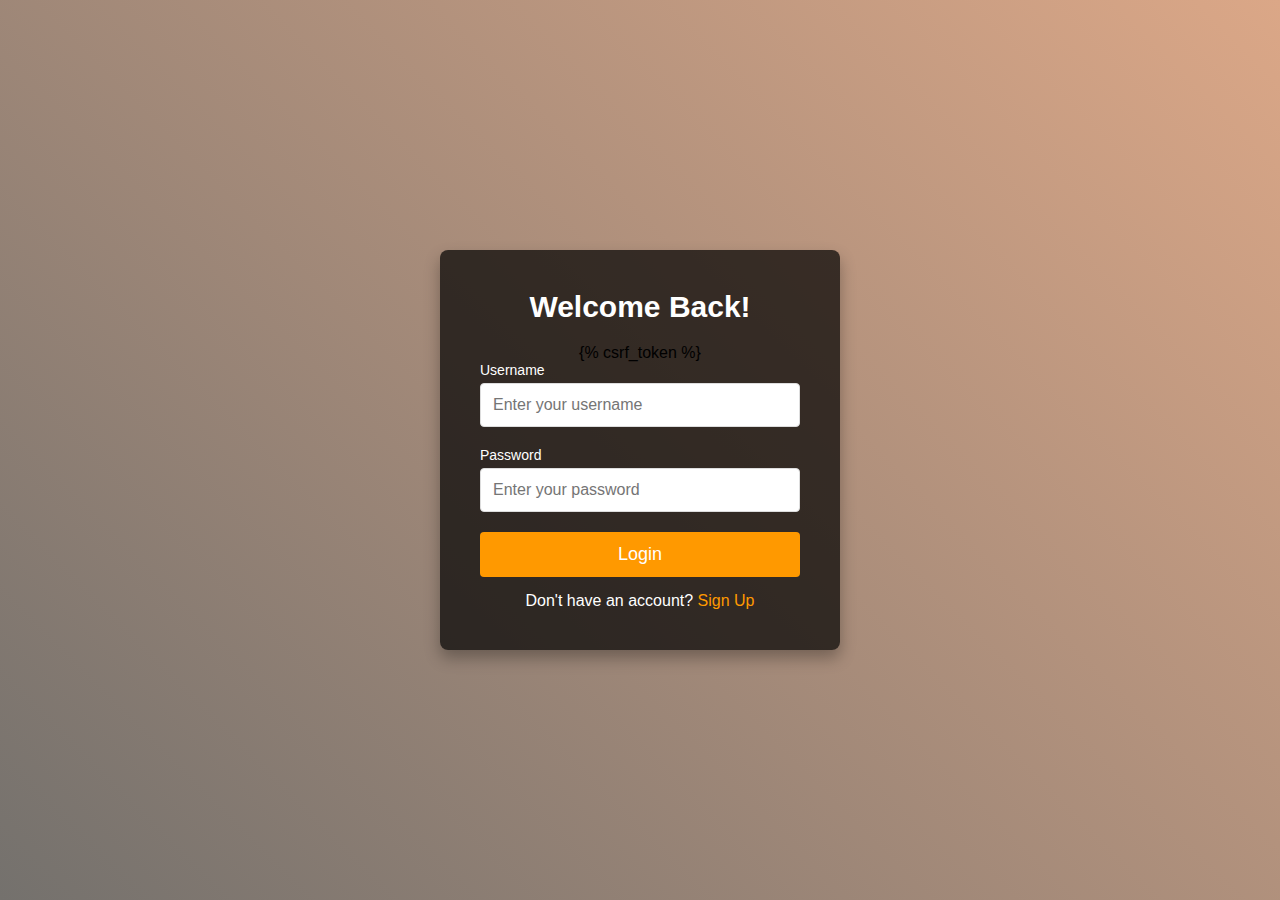
<file: amazon_clone/shop/templates/shop/login.html>
<!DOCTYPE html>
<html lang="en">
<head>
    <meta charset="UTF-8">
    <meta name="viewport" content="width=device-width, initial-scale=1.0">
    <title>Login - Amazon Clone</title>
    <style>
        /* General Reset */
* {
    margin: 0;
    padding: 0;
    box-sizing: border-box;
}

/* Body and Background */
body {
    font-family: 'Arial', sans-serif;
    height: 100vh;
    display: flex;
    justify-content: center;
    align-items: center;
    background: linear-gradient(45deg, #74716d, #dba787); /* Gradient background */
    background-size: cover;
}

/* Login Container */
.login-container {
    display: flex;
    justify-content: center;
    align-items: center;
    width: 100%;
    height: 100%;
    position: absolute;
}

.login-form {
    background: rgba(0, 0, 0, 0.7); /* Semi-transparent dark background */
    padding: 40px;
    border-radius: 8px;
    box-shadow: 0 8px 16px rgba(0, 0, 0, 0.3);
    width: 100%;
    max-width: 400px;
    text-align: center;
}

.login-form h1 {
    color: white;
    font-size: 30px;
    margin-bottom: 20px;
    font-weight: bold;
}

.form-group {
    margin-bottom: 20px;
    text-align: left;
}

.form-group label {
    color: white;
    font-size: 14px;
    display: block;
    margin-bottom: 5px;
}

.form-group input {
    width: 100%;
    padding: 12px;
    font-size: 16px;
    border-radius: 4px;
    border: 1px solid #ddd;
    background-color: #fff;
    color: #333;
}

.form-group input:focus {
    border-color: #ff9900;
    outline: none;
}

/* Login Button */
.login-btn {
    width: 100%;
    padding: 12px;
    background-color: #ff9900;
    border: none;
    color: white;
    font-size: 18px;
    cursor: pointer;
    border-radius: 4px;
    transition: background-color 0.3s ease;
}

.login-btn:hover {
    background-color: #e68900;
}

/* Sign Up Link */
.signup-link {
    margin-top: 15px;
    color: white;
}

.signup-link a {
    color: #ff9900;
    text-decoration: none;
}

.signup-link a:hover {
    text-decoration: underline;
}

/* Responsive Styles */
@media (max-width: 768px) {
    .login-form {
        padding: 30px;
    }

    .login-form h1 {
        font-size: 26px;
    }

    .form-group input {
        font-size: 14px;
        padding: 10px;
    }

    .login-btn {
        font-size: 16px;
        padding: 10px;
    }
}

    </style>
</head>
<body>

    <!-- Login Form -->
    <div class="login-container">
        <div class="login-form">
            <h1>Welcome Back!</h1>
            <form method="POST" action="/login/">
                {% csrf_token %}
                <div class="form-group">
                    <label for="username">Username</label>
                    <input type="text" id="username" name="username" placeholder="Enter your username" required>
                </div>

                <div class="form-group">
                    <label for="password">Password</label>
                    <input type="password" id="password" name="password" placeholder="Enter your password" required>
                </div>

                <button type="submit" class="login-btn">Login</button>

                <div class="signup-link">
                    <p>Don't have an account? <a href="/signup/">Sign Up</a></p>
                </div>
            </form>
        </div>
    </div>

</body>
</html>
</file>
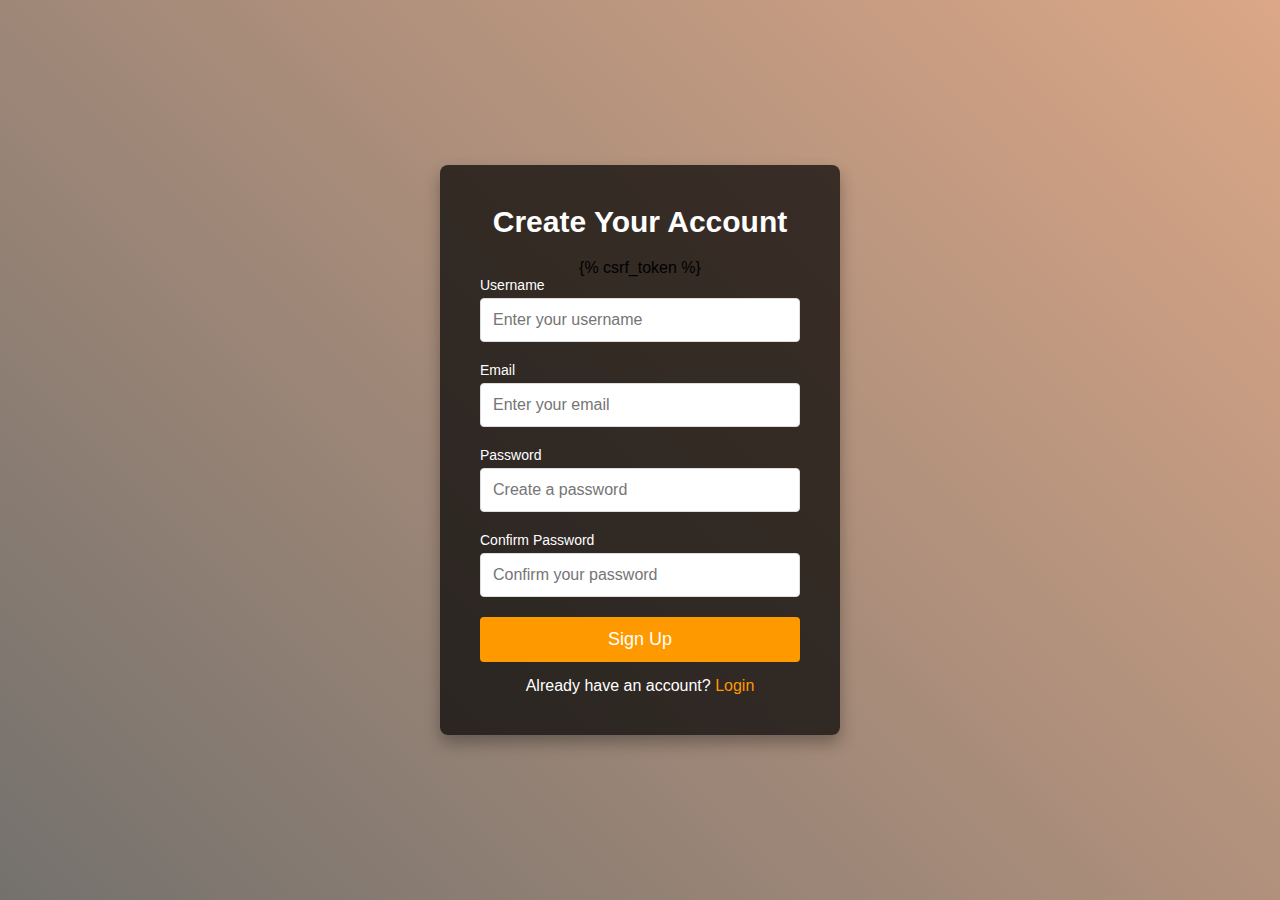
<file: amazon_clone/shop/templates/shop/signup.html>
<!DOCTYPE html>
<html lang="en">
<head>
    <meta charset="UTF-8">
    <meta name="viewport" content="width=device-width, initial-scale=1.0">
    <title>Sign Up - Amazon Clone</title>
    <style>
        /* General Reset */
* {
    margin: 0;
    padding: 0;
    box-sizing: border-box;
}

/* Body and Background */
body {
    font-family: 'Arial', sans-serif;
    height: 100vh;
    display: flex;
    justify-content: center;
    align-items: center;
    background: linear-gradient(45deg, #74716d, #dba787); /* Gradient background */
    background-size: cover;
}

/* Sign Up Container */
.signup-container {
    display: flex;
    justify-content: center;
    align-items: center;
    width: 100%;
    height: 100%;
    position: absolute;
}

.signup-form {
    background: rgba(0, 0, 0, 0.7); /* Semi-transparent dark background */
    padding: 40px;
    border-radius: 8px;
    box-shadow: 0 8px 16px rgba(0, 0, 0, 0.3);
    width: 100%;
    max-width: 400px;
    text-align: center;
}

.signup-form h1 {
    color: white;
    font-size: 30px;
    margin-bottom: 20px;
    font-weight: bold;
}

.form-group {
    margin-bottom: 20px;
    text-align: left;
}

.form-group label {
    color: white;
    font-size: 14px;
    display: block;
    margin-bottom: 5px;
}

.form-group input {
    width: 100%;
    padding: 12px;
    font-size: 16px;
    border-radius: 4px;
    border: 1px solid #ddd;
    background-color: #fff;
    color: #333;
}

.form-group input:focus {
    border-color: #ff9900;
    outline: none;
}

/* Sign Up Button */
.signup-btn {
    width: 100%;
    padding: 12px;
    background-color: #ff9900;
    border: none;
    color: white;
    font-size: 18px;
    cursor: pointer;
    border-radius: 4px;
    transition: background-color 0.3s ease;
}

.signup-btn:hover {
    background-color: #e68900;
}

/* Login Link */
.login-link {
    margin-top: 15px;
    color: white;
}

.login-link a {
    color: #ff9900;
    text-decoration: none;
}

.login-link a:hover {
    text-decoration: underline;
}

/* Responsive Styles */
@media (max-width: 768px) {
    .signup-form {
        padding: 30px;
    }

    .signup-form h1 {
        font-size: 26px;
    }

    .form-group input {
        font-size: 14px;
        padding: 10px;
    }

    .signup-btn {
        font-size: 16px;
        padding: 10px;
    }
}

    </style>
</head>
<body>

    <!-- Sign Up Form -->
    <div class="signup-container">
        <div class="signup-form">
            <h1>Create Your Account</h1>
            <form method="POST" action="/signup/">
                {% csrf_token %}
                
                <div class="form-group">
                    <label for="username">Username</label>
                    <input type="text" id="username" name="username" placeholder="Enter your username" required>
                </div>

                <div class="form-group">
                    <label for="email">Email</label>
                    <input type="email" id="email" name="email" placeholder="Enter your email" required>
                </div>

                <div class="form-group">
                    <label for="password">Password</label>
                    <input type="password" id="password" name="password" placeholder="Create a password" required>
                </div>

                <div class="form-group">
                    <label for="password_confirm">Confirm Password</label>
                    <input type="password" id="password_confirm" name="password_confirm" placeholder="Confirm your password" required>
                </div>

                <button type="submit" class="signup-btn">Sign Up</button>

                <div class="login-link">
                    <p>Already have an account? <a href="/login/">Login</a></p>
                </div>
            </form>
        </div>
    </div>

</body>
</html>
</file>
